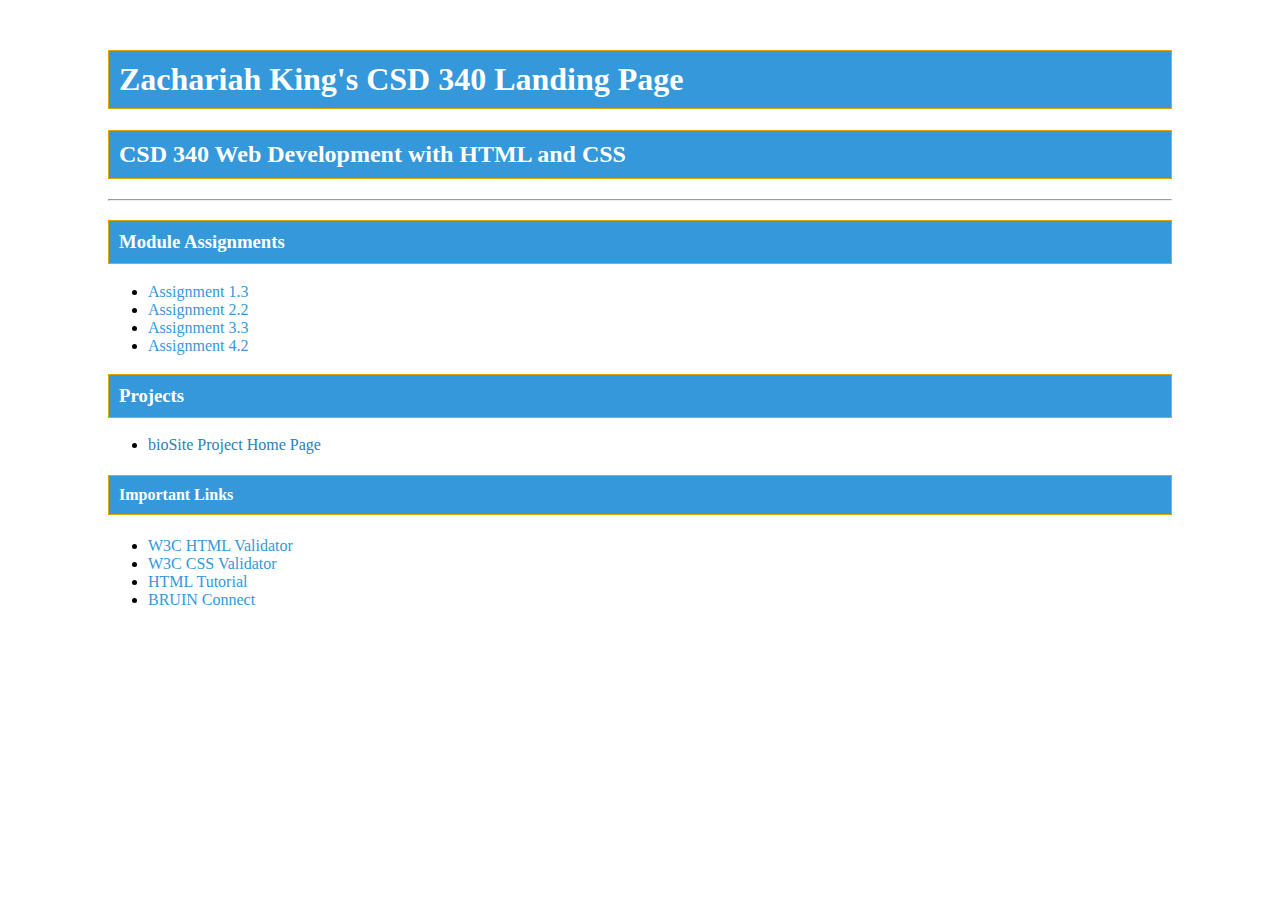
<file: index.html>
<!--
Zachariah King
Assignment 3.2: Github Pages
-->

<!DOCTYPE html>
<html lang="en">
<head>
    <meta charset="UTF-8">
    <meta name="viewport" content="width=device-width, initial-scale=1.0">
    <title>Zachariah King's CSD 340 Landing Page</title>
    <link href="site.css" type="text/css" rel="stylesheet">
</head>
<body>
    <div id="container">
        <h1>Zachariah King's CSD 340 Landing Page</h1>
        <h2>CSD 340 Web Development with HTML and CSS</h2>
        <hr>
        <h3>Module Assignments</h3>
        <ul>
            <li><a href="module-1/King_Mod1_3.html">Assignment 1.3</a></li>
            <li><a href="module-2/King_Mod2_2.html">Assignment 2.2</a></li>
            <li><a href="module-3/King_Mod3_3.html">Assignment 3.3</a></li>
            <li><a href="module-4/King_Mod4_2.html">Assignment 4.2</a></li>
        </ul>
        <h3>Projects</h3>
        <ul>
            <li><a href="">bioSite Project Home Page</a></li>
        </ul>
        <h4>Important Links</h4>
        <ul>
            <li><a href="https://validator.w3.org/">W3C HTML Validator</a></li>
            <li><a href="http://jigsaw.w3.org/css-validator/">W3C CSS Validator</a></li>
            <li><a href="https://www.w3schools.com/html/">HTML Tutorial</a></li>
            <li><a href="https://bruinconnect.bellevue.edu/">BRUIN Connect</a></li>
        </ul>
    </div>
</body>
</html>
</file>
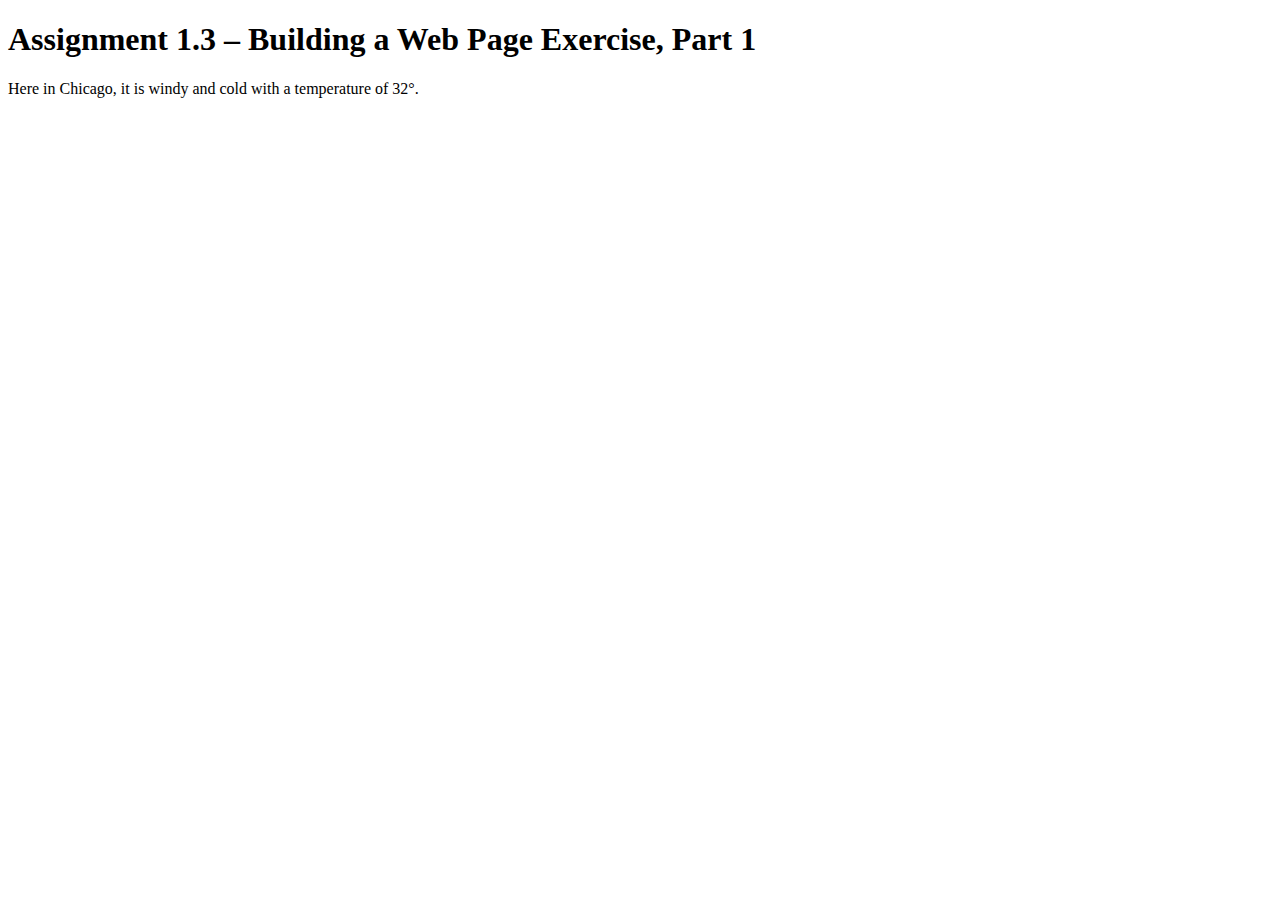
<file: module-1/King_Mod1_3.html>
<!DOCTYPE html>
<html lang="en">
<head>
    <title>CSD 340 Web Development with HTML and CSS</title>
</head>

<body>

<h1>Assignment 1.3 – Building a Web Page Exercise, Part 1</h1>

<p>Here in Chicago, it is windy and cold with a temperature of 32°.</p>


</body>

</html>
</file>
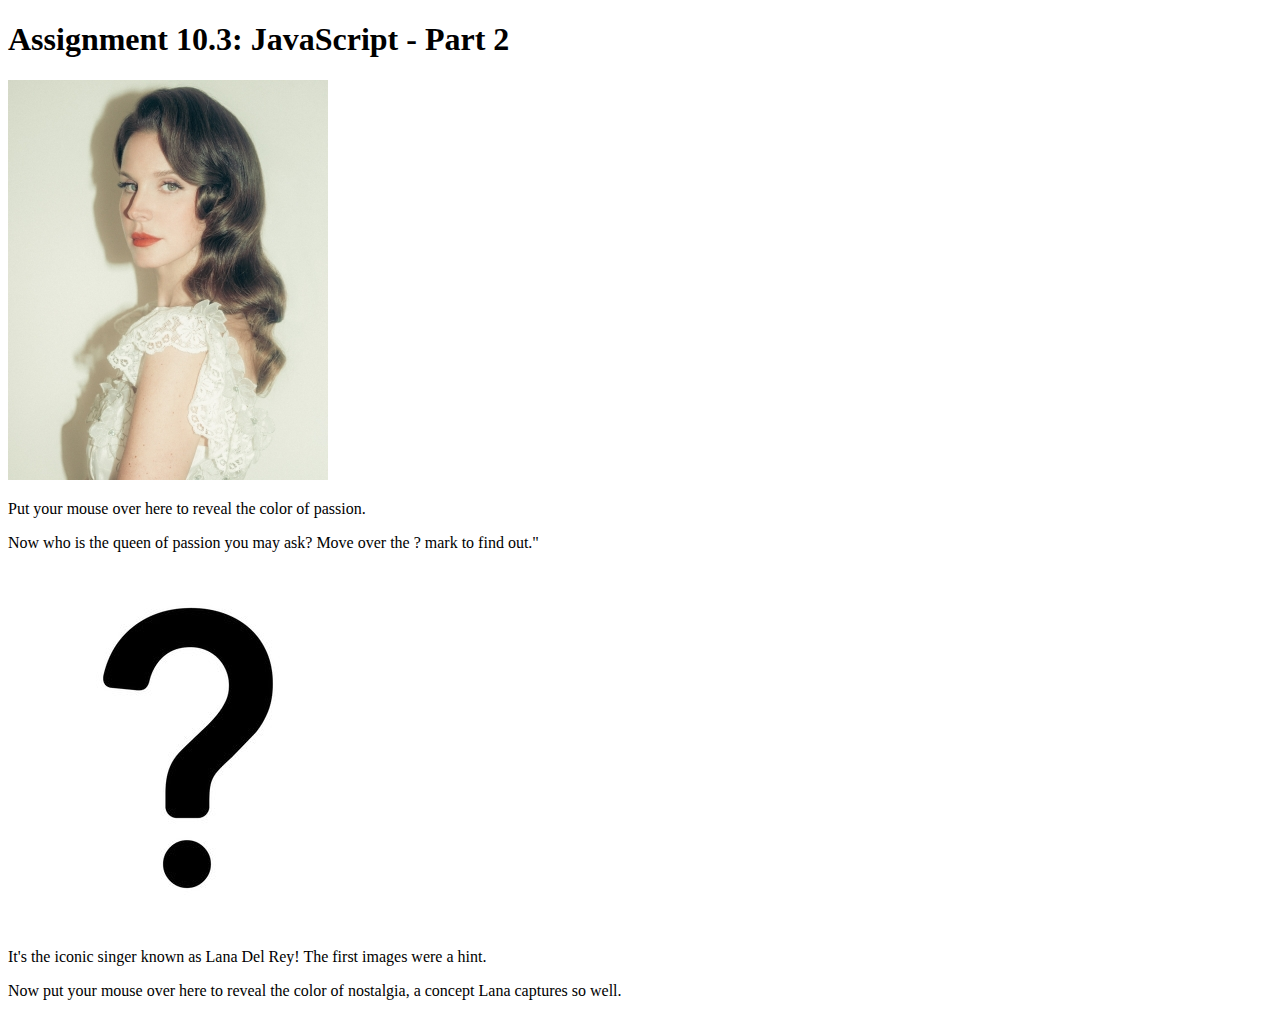
<file: module-10/King_Mod10_3.html>
<!--
Zachariah King
Assignment 10.3
-->

<!DOCTYPE html>
<html lang="en">
<head>
  <meta charset="UTF-8">
  <meta name="viewport" content="width=device-width, initial-scale=1.0">
  <meta name="author" content="Zachariah King">
  <meta name="description" content="Assignment 10.3 – JavaScript - Part 2">
  <script src="King_Mod10_3.js"></script>
  <title>CSD 340 Web Development with HTML and CSS</title>
</head>

<body>
  <h1>Assignment 10.3: JavaScript - Part 2</h1>

  <img src="lana1.jpg" id="image1" 
     onmouseover="newPicture1()" 
     onmouseout="oldPicture1()" 
     onclick="handleImageClick('image1')">

  <p id="text1" onmouseover="newText1()" onmouseout="oldText1()">Put your mouse over here to reveal the color of passion.</p>
  <p>Now who is the queen of passion you may ask? Move over the ? mark to find out."</p>

  <img src="image1.jpg" id="image2" 
     onmouseover="newPicture2()" 
     onmouseout="oldPicture2()" 
     onclick="handleImageClick('image2')">
  
  <p>It's the iconic singer known as Lana Del Rey! The first images were a hint.
  
  <p id="text2" onmouseover="newText2()" onmouseout="oldText2()">Now put your mouse over here to reveal the color of nostalgia, a concept Lana captures so well.</p>

</body>
</html>
</file>
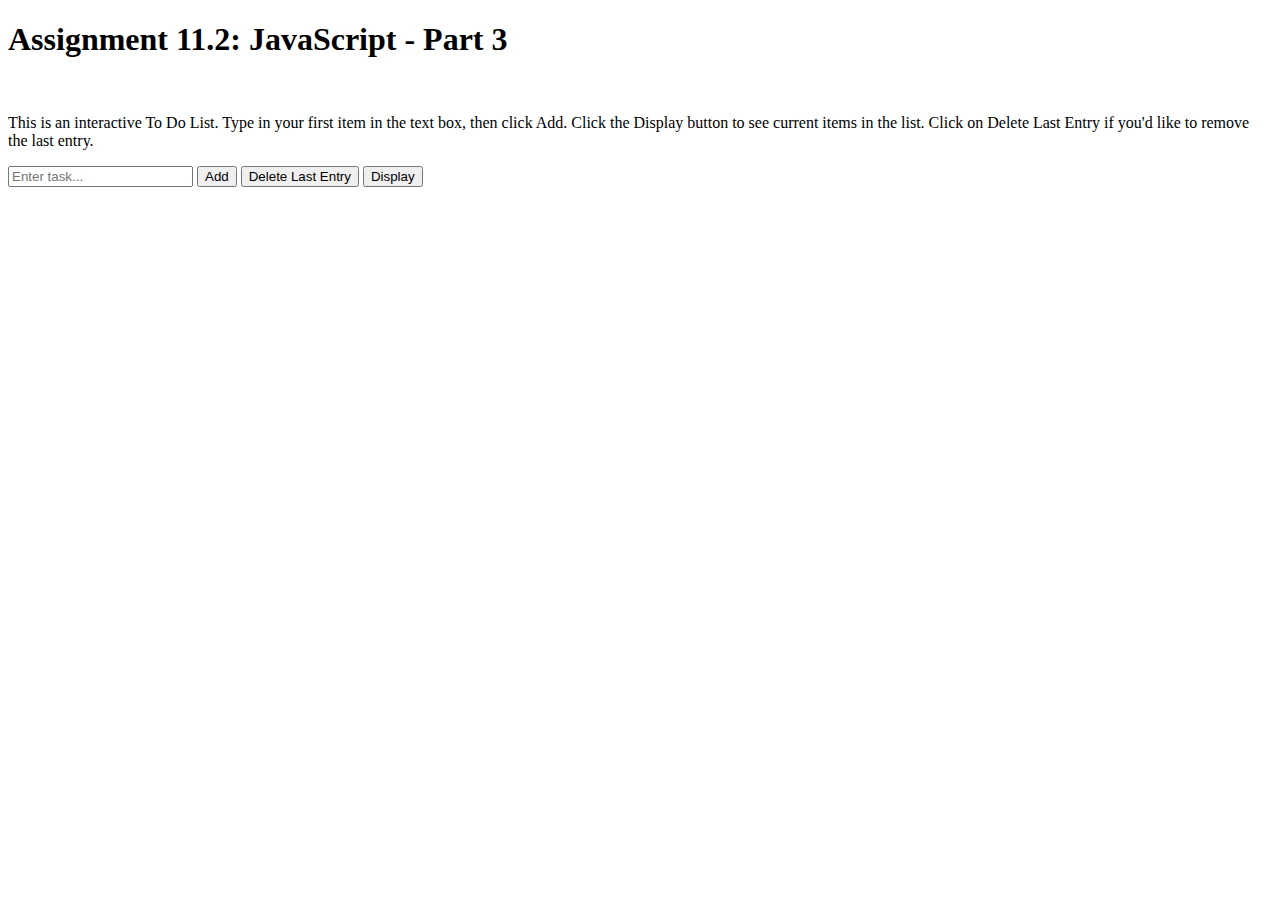
<file: module-11/King_Mod11_2.html>
<!--
Zachariah King
Assignment 11.2
-->

<!DOCTYPE html>
<html lang="en">
<head>
  <meta charset="UTF-8">
  <meta name="viewport" content="width=device-width, initial-scale=1.0">
  <meta name="author" content="Zachariah King">
  <meta name="description" content="Assignment 11.2 – JavaScript - Part 3">
  <title>CSD 340 Web Development with HTML and CSS</title>

  <script>
     let myArray = [];
  
     function addToArray(element) {
        myArray.push(element);
        document.getElementById('inputValue').value = "";
        
        const itemNumber = myArray.length;
        alert(`${element} added as Item ${itemNumber}`);
     }
  
     function deleteLastItem() {
        myArray.pop();
        displayArray();
     }
 
     function displayArray() {
        const displayDiv = document.getElementById("arrayDisplay");
        displayDiv.innerHTML = "";

        myArray.forEach((item, index) => {
           const itemDiv = document.createElement("div");
           itemDiv.textContent = `Item ${index + 1}: ${item}`;
           displayDiv.appendChild(itemDiv);
        });
     }
  </script>

</head>

<body>
  <h1>Assignment 11.2: JavaScript - Part 3</h1>
  <br />

  <p>This is an interactive To Do List. Type in your first item in the text box, then click Add. Click the Display button to see current items in the list. Click on Delete Last Entry if you'd like to remove the last entry.<br /></p>
  
  <input type="text" id="inputValue" placeholder="Enter task...">

  <button onclick="addToArray(document.getElementById('inputValue').value)">Add</button>

  <button onclick="deleteLastItem()">Delete Last Entry</button>

  <button onclick="displayArray()">Display</button>
  
  <div id="arrayDisplay" style="margin-top: 20px;"></div>

</body>
</html>
</file>
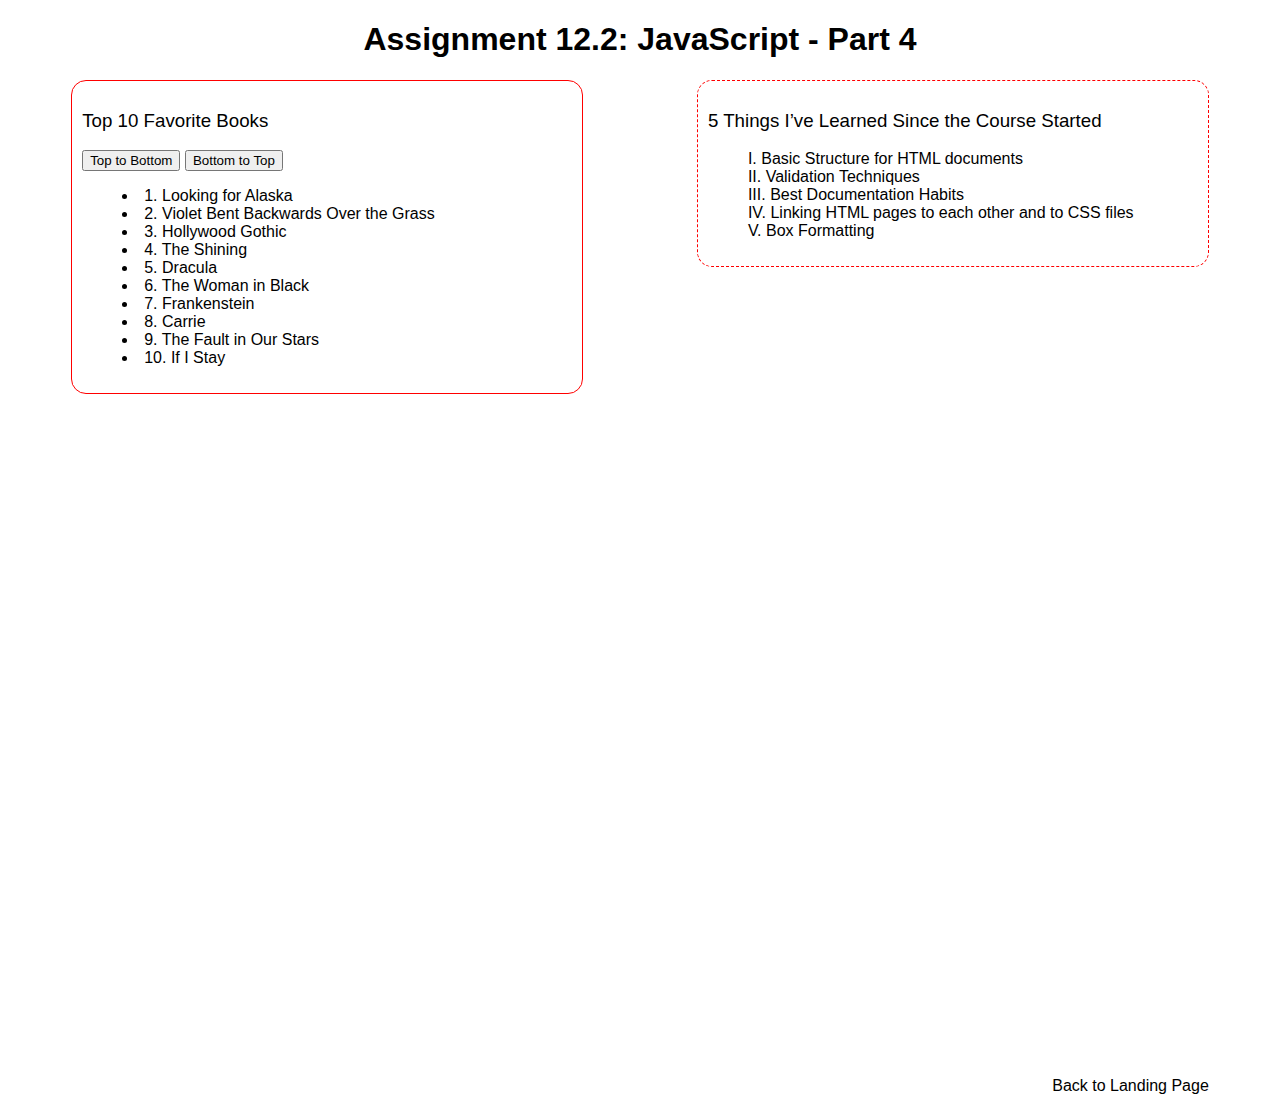
<file: module-12/King_Mod12_2.html>
<!--
Zachariah King
Assignment 12.2
-->

<!DOCTYPE html>
<html lang="en">

<head>
    <meta charset="UTF-8">
    <meta name="viewport" content="width=device-width, initial-scale=1.0">
    <meta name="author" content="Zachariah King">
    <meta name="description" content="Assignment 12.2 – JavaScript, Part 4">
    <link href="King_Mod3_3.css" type="text/css" rel="stylesheet" />
    <title>CSD 340 Development with HTML and CSS</title>
</head>

<body>
  <div id="container">
    <h1>Assignment 12.2: JavaScript - Part 4</h1>

    <div class="side-by-side">
      <div class="left">
        <div class="ordered-wrapper">
          <h3>Top 10 Favorite Books</h3>
          
          <!-- Buttons to control order -->
          <button onclick="displayTopToBottom()">Top to Bottom</button>
          <button onclick="displayBottomToTop()">Bottom to Top</button>

          <ul id="bookList"></ul>
        </div>
      </div>
      
      <div class="right">
        <div class="unordered-wrapper">
          <h3>5 Things I’ve Learned Since the Course Started</h3>
          <ul class="unordered-list">
            <li>Basic Structure for HTML documents</li>
            <li>Validation Techniques</li>
            <li>Best Documentation Habits</li>
            <li>Linking HTML pages to each other and to CSS files</li>
            <li>Box Formatting</li>
          </ul>
        </div>
      </div>
    </div>

    <div class="bottom-link">
      <a href="../index.html">Back to Landing Page</a>
    </div>
  </div>

  <!-- JavaScript section -->
  <script>
  const books = [
    { number: 1, title: "Looking for Alaska" },
    { number: 2, title: "Violet Bent Backwards Over the Grass" },
    { number: 3, title: "Hollywood Gothic" },
    { number: 4, title: "The Shining" },
    { number: 5, title: "Dracula" },
    { number: 6, title: "The Woman in Black" },
    { number: 7, title: "Frankenstein" },
    { number: 8, title: "Carrie" },
    { number: 9, title: "The Fault in Our Stars" },
    { number: 10, title: "If I Stay" }
  ];

  function displayTopToBottom() {
    const list = document.getElementById("bookList");
    list.innerHTML = "";
    const sorted = [...books].sort((a, b) => a.number - b.number);
    sorted.forEach(book => {
      const li = document.createElement("li");
      li.textContent = `${book.number}. ${book.title}`;
      list.appendChild(li);
    });
  }

  function displayBottomToTop() {
    const list = document.getElementById("bookList");
    list.innerHTML = "";
    const sorted = [...books].sort((a, b) => b.number - a.number);
    sorted.forEach(book => {
      const li = document.createElement("li");
      li.textContent = `${book.number}. ${book.title}`;
      list.appendChild(li);
    });
  }

  window.onload = displayTopToBottom;
  </script>
</body>
</html>
</file>
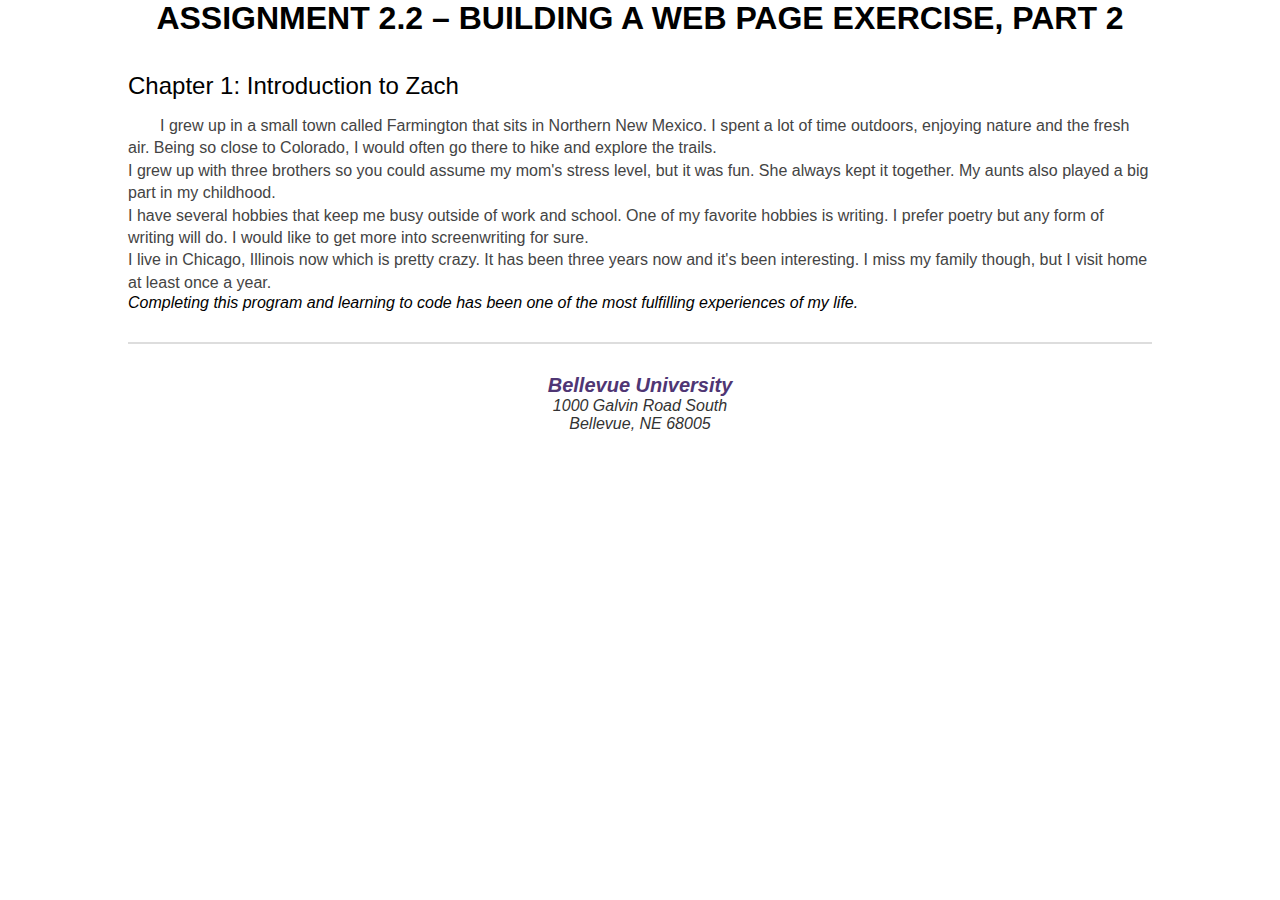
<file: module-2/King_Mod2_2.html>
<!--
Zachariah King
Assignment 2.2
-->

<!DOCTYPE html>
<html lang="en">

<head>
    <meta charset="UTF-8">
    <meta name="viewport" content="width=device-width, initial-scale=1.0">
    <meta name="author" content="Zachariah King">
    <meta name="description" content="Assignment 2.2 – Building a Web Page Exercise, Part 2">
    <link href="King_Mod2_2.css" type="text/css" rel="stylesheet" />
    <title>CSD 340 Development with HTML and CSS</title>
</head>

<body>
    <div id="container">
        <h1>Assignment 2.2 – Building a Web Page Exercise, Part 2</h1>
        
        <h2>Chapter 1: Introduction to Zach</h2>
        
        <p class="intro">I grew up in a small town called Farmington that sits in Northern New Mexico. I spent a lot of time outdoors, enjoying nature and the fresh air. Being so close to Colorado, I would often go there to hike and explore the trails.</p>
        
        <p>I grew up with three brothers so you could assume my mom's stress level, but it was fun. She always kept it together. My aunts also played a big part in my childhood.</p>
        
        <p>I have several hobbies that keep me busy outside of work and school. One of my favorite hobbies is writing. I prefer poetry but any form of writing will do. I would like to get more into screenwriting for sure.</p>
        
        <p>I live in Chicago, Illinois now which is pretty crazy. It has been three years now and it's been interesting. I miss my family though, but I visit home at least once a year.</p>
        
        <span class="sentence">Completing this program and learning to code has been one of the most fulfilling experiences of my life.</span>
        
        <hr />
        
        <address>
            <a href="https://www.bellevue.edu" target="_blank">Bellevue University<br /></a>
            1000 Galvin Road South<br />
            Bellevue, NE 68005<br />
        </address>
    </div>
</body>

</html>
</file>
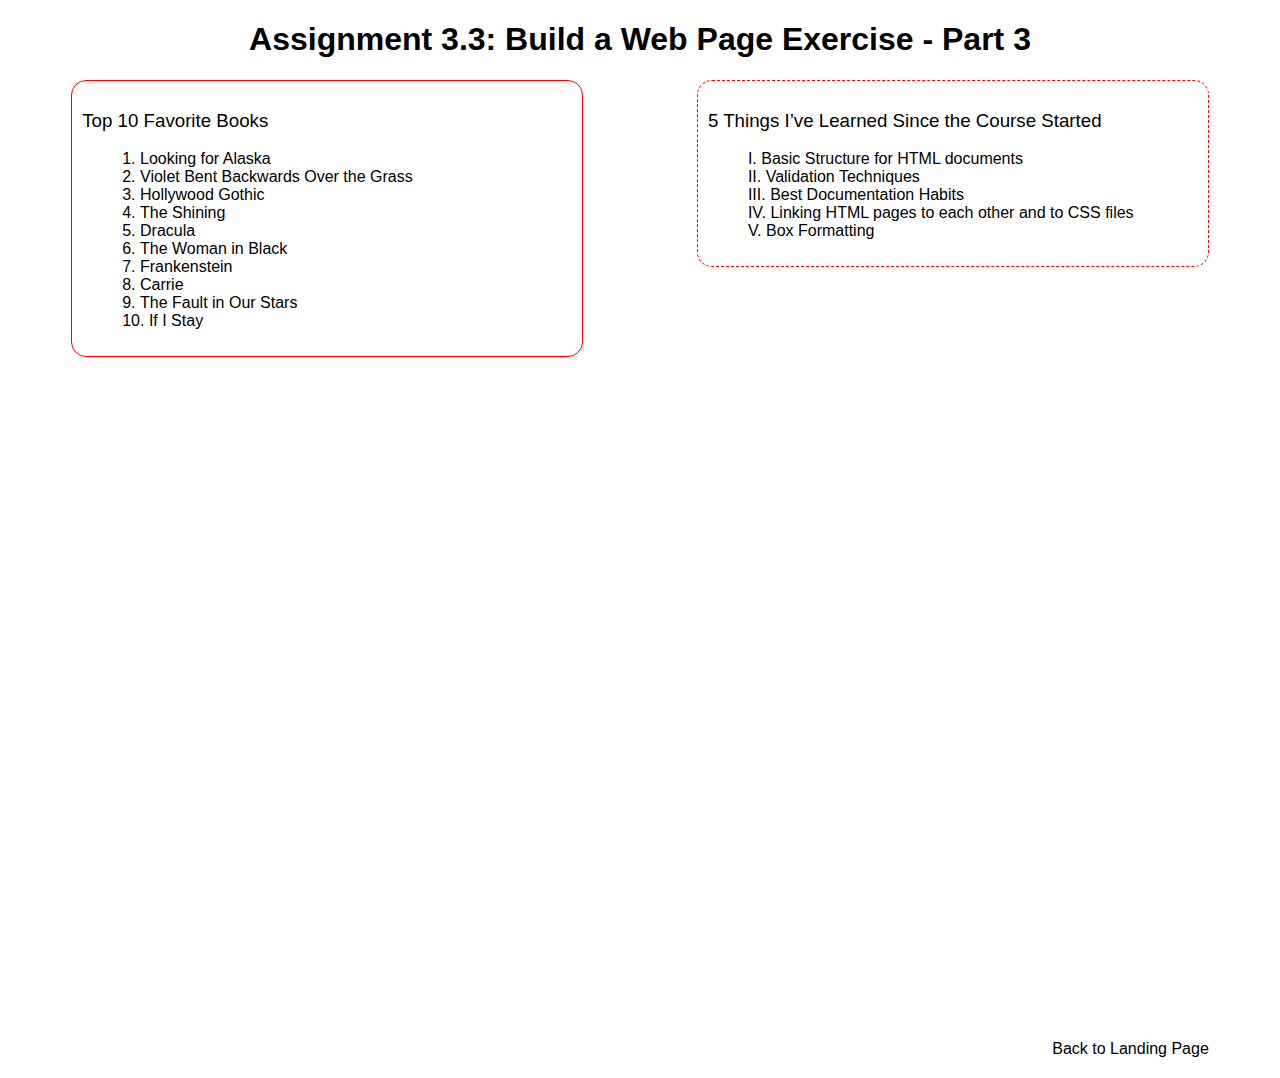
<file: module-3/King_Mod3_3.html>
<!--
Zachariah King
Assignment 3.3
-->

<!DOCTYPE html>
<html lang="en">

<head>
    <meta charset="UTF-8">
    <meta name="viewport" content="width=device-width, initial-scale=1.0">
    <meta name="author" content="Zachariah King">
    <meta name="description" content="Assignment 3.3 – Building a Web Page Exercise, Part 3">
    <link href="King_Mod3_3.css" type="text/css" rel="stylesheet" />
    <title>CSD 340 Development with HTML and CSS</title>
</head>

<body>
  <div id="container">
    <h1>Assignment 3.3: Build a Web Page Exercise - Part 3</h1>

    <div class="side-by-side">
      <div class="left">
        <div class="ordered-wrapper">
          <h3>Top 10 Favorite Books</h3>
          <ol class="ordered-list">
            <li>Looking for Alaska</li>
            <li>Violet Bent Backwards Over the Grass</li>
            <li>Hollywood Gothic</li>
            <li>The Shining</li>
            <li>Dracula</li>
            <li>The Woman in Black</li>
            <li>Frankenstein</li>
            <li>Carrie</li>
            <li>The Fault in Our Stars</li>
            <li>If I Stay</li>
          </ol>
        </div>
      </div>
      <div class="right">
        <div class="unordered-wrapper">
          <h3>5 Things I’ve Learned Since the Course Started</h3>
          <ul class="unordered-list">
            <li>Basic Structure for HTML documents</li>
            <li>Validation Techniques</li>
            <li>Best Documentation Habits</li>
            <li>Linking HTML pages to each other and to CSS files</li>
            <li>Box Formatting</li>
          </ul>
        </div>
      </div>
    </div>

    <div class="bottom-link">
      <a href="../index.html">Back to Landing Page</a>
    </div>
  </div>
</body>
</html>
</file>
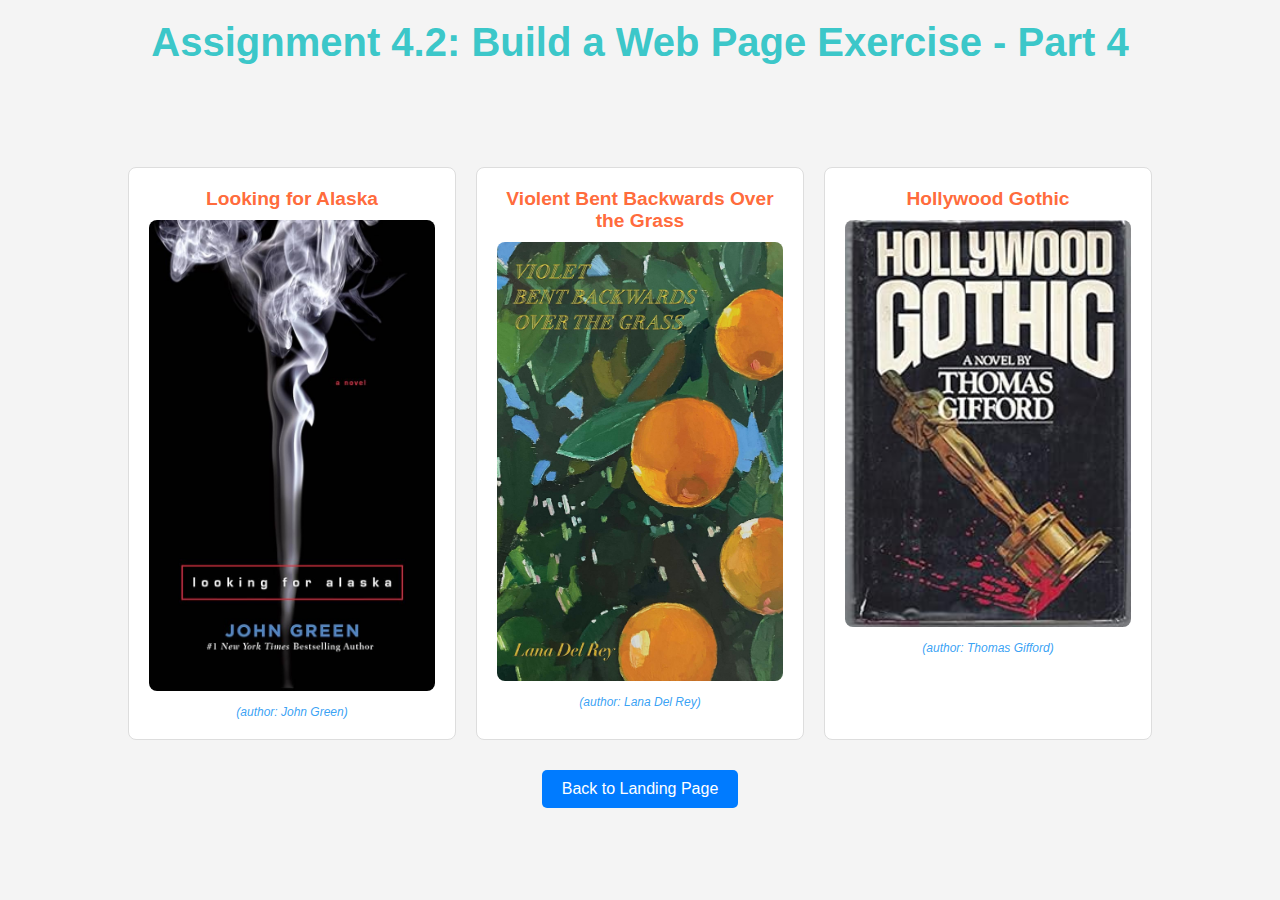
<file: module-4/King_Mod4_2.html>
<!--
Zachariah King
Assignment 4.2
-->

<!DOCTYPE html>
<html lang="en">
<head>
    <meta charset="UTF-8">
    <meta name="viewport" content="width=device-width, initial-scale=1.0">
    <title>CSD 340 Web Development with HTML and CSS</title>
    <link href="King_Mod4_2.css" type="text/css" rel="stylesheet">
</head>
<body>
    <div id="container">
        <!-- Main Title -->
        <h1>Assignment 4.2: Build a Web Page Exercise - Part 4</h1>
        
        <!-- Image Gallery -->
        <div id="image-gallery">
            <!-- Image 1 -->
            <div class="image-item">
                <h3>Looking for Alaska</h3>
                <figure>
                    <img src="images/image1.jpg" alt="Image 1">
                    <figcaption>(author: John Green)</figcaption>
                </figure>
            </div>

            <!-- Image 2 -->
            <div class="image-item">
                <h3>Violent Bent Backwards Over the Grass</h3>
                <figure>
                    <img src="images/image2.jpg" alt="Image 2">
                    <figcaption>(author: Lana Del Rey)</figcaption>
                </figure>
            </div>

            <!-- Image 3 -->
            <div class="image-item">
                <h3>Hollywood Gothic</h3>
                <figure>
                    <img src="images/image3.jpg" alt="Image 3">
                    <figcaption>(author: Thomas Gifford)</figcaption>
                </figure>
            </div>
        </div>
        
        <!-- Link back to the landing/portal page -->
        <a href="../index.html" class="back-link">Back to Landing Page</a>
    </div>
</body>
</html>
</file>
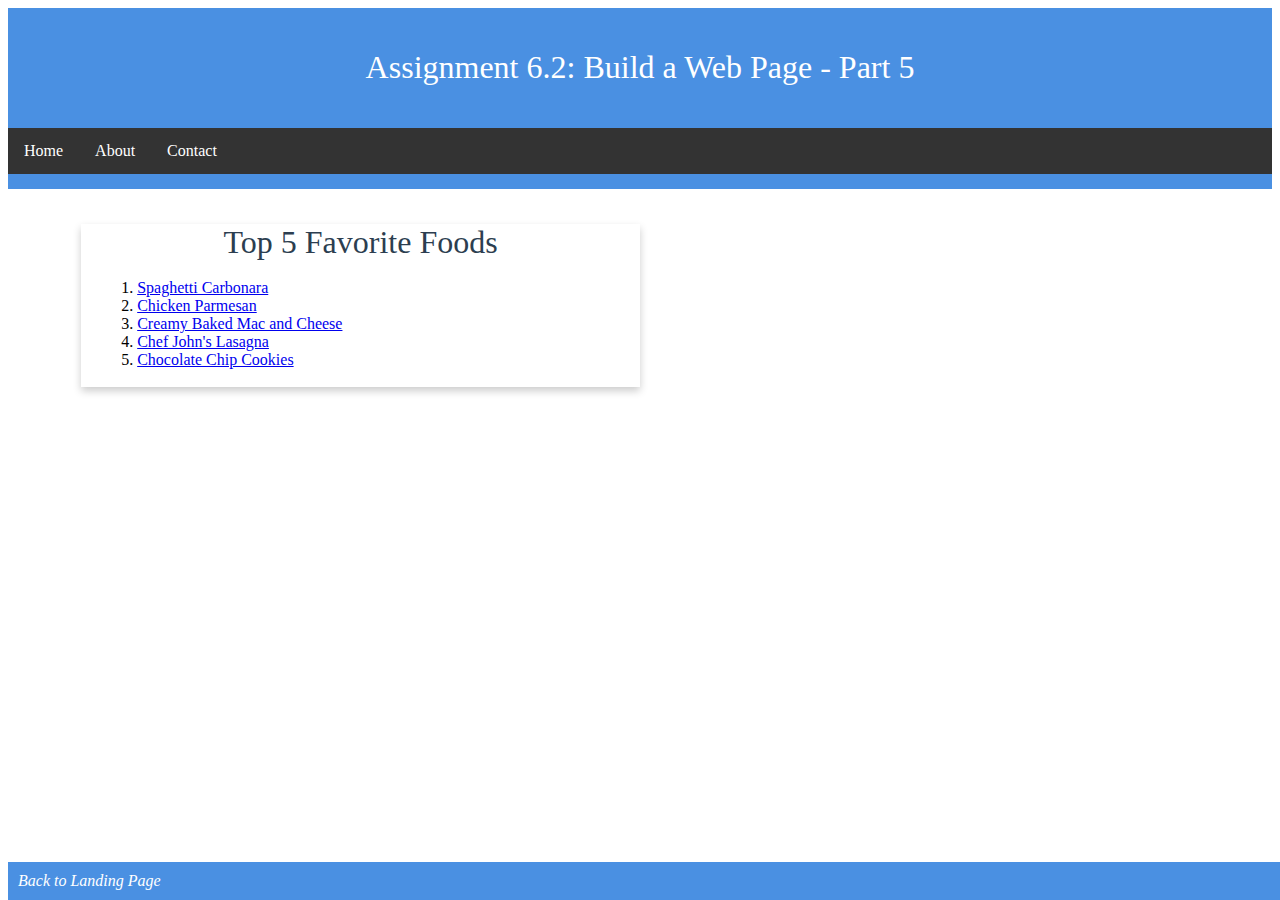
<file: module-6/King_Mod6_2.html>
<!--
Zachariah King
Assignment 6.2
4/13/25
-->

<!DOCTYPE html>
<html lang="en">
<head>
    <meta charset="UTF-8">
    <meta name="viewport" content="width=device-width, initial-scale=1.0">
    <title>CSD 340 Web Development with HTML and CSS</title>
    <link href="King_Mod6_2.css" type="text/css" rel="stylesheet">
</head>
<body>

  <header>
    <h1>Assignment 6.2: Build a Web Page - Part 5</h1>
  </header>

  <div id="navbar">
    <a href="#">Home</a>
    <a href="#">About</a>
    <a href="#">Contact</a>
  </div>

  <div id="container">
    <div class="card">
      <div class="card-title">Top 5 Favorite Foods</div>
      <div class="card-content">
        <ol>
          <li><a href="https://www.simplyrecipes.com/recipes/spaghetti_carbonara/" target="_blank">Spaghetti Carbonara</a></li>
          <li><a href="https://www.delish.com/cooking/recipe-ideas/a22862709/chicken-parmesan-recipe/" target="_blank">Chicken Parmesan</a></li>
          <li><a href="https://www.thechunkychef.com/family-favorite-baked-mac-and-cheese/" target="_blank">Creamy Baked Mac and Cheese</a></li>
          <li><a href="https://www.allrecipes.com/recipe/233661/chef-johns-lasagna/" target="_blank">Chef John's Lasagna</a></li>
          <li><a href="https://sallysbakingaddiction.com/my-favorite-chocolate-chip-cookies/" target="_blank">Chocolate Chip Cookies</a></li>
        </ol>
      </div>
    </div>
  </div>

  <footer>
    <a href="../index.html" class="footer-link">Back to Landing Page</a>
  </footer>

</body>
</html>
</file>
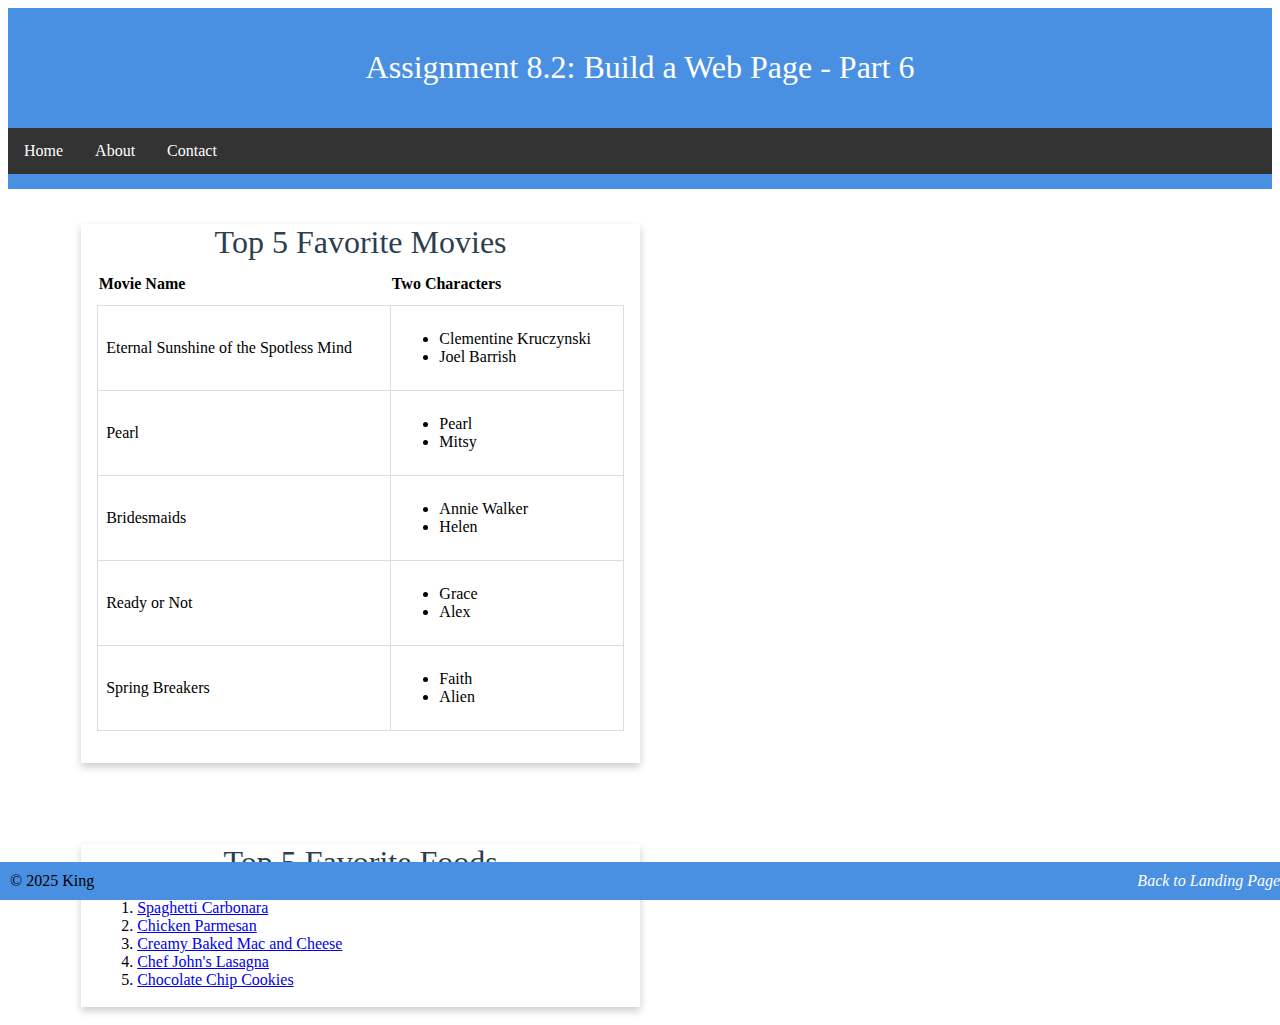
<file: module-8/King_Mod8_2.html>
<!--
Zachariah King
Assignment 8.2
4/20/25
-->

<!DOCTYPE html>
<html lang="en">
<head>
    <meta charset="UTF-8">
    <meta name="viewport" content="width=device-width, initial-scale=1.0">
    <title>CSD 340 Web Development with HTML and CSS</title>
    <link href="King_Mod8_2.css" type="text/css" rel="stylesheet">
</head>
<body>

  <header>
    <h1>Assignment 8.2: Build a Web Page - Part 6</h1>
  </header>

  <div id="navbar">
    <a href="#">Home</a>
    <a href="#">About</a>
    <a href="#">Contact</a>
  </div>

  <div id="container">
    <div class="card">
      <div class="card-title">Top 5 Favorite Movies</div>
      <div class="card-content">
        <table id="movies">
          <thead>
            <tr>
              <th>Movie Name</th>
              <th>Two Characters</th>
            </tr>
          </thead>
          <tbody>
            <tr>
              <td>Eternal Sunshine of the Spotless Mind</td>
              <td>
                <ul>
                  <li>Clementine Kruczynski</li>
                  <li>Joel Barrish</li>
                </ul>
              </td>
            </tr>
            <tr>
              <td>Pearl</td>
              <td>
                <ul>
                  <li>Pearl</li>
                  <li>Mitsy</li>
                </ul>
              </td>
            </tr>
            <tr>
              <td>Bridesmaids</td>
              <td>
                <ul>
                  <li>Annie Walker</li>
                  <li>Helen</li>
                </ul>
              </td>
            </tr>
            <tr>
              <td>Ready or Not</td>
              <td>
                <ul>
                  <li>Grace</li>
                  <li>Alex</li>
                </ul>
              </td>
            </tr>
            <tr>
              <td>Spring Breakers</td>
              <td>
                <ul>
                  <li>Faith</li>
                  <li>Alien</li>
                </ul>
              </td>
            </tr>
          </tbody>
        </table>
      </div>
    </div>
  </div>

  <br><br>

  <div id="container">
    <div class="card">
      <div class="card-title">Top 5 Favorite Foods</div>
      <div class="card-content">
        <ol>
          <li><a href="https://www.simplyrecipes.com/recipes/spaghetti_carbonara/" target="_blank">Spaghetti Carbonara</a></li>
          <li><a href="https://www.delish.com/cooking/recipe-ideas/a22862709/chicken-parmesan-recipe/" target="_blank">Chicken Parmesan</a></li>
          <li><a href="https://www.thechunkychef.com/family-favorite-baked-mac-and-cheese/" target="_blank">Creamy Baked Mac and Cheese</a></li>
          <li><a href="https://www.allrecipes.com/recipe/233661/chef-johns-lasagna/" target="_blank">Chef John's Lasagna</a></li>
          <li><a href="https://sallysbakingaddiction.com/my-favorite-chocolate-chip-cookies/" target="_blank">Chocolate Chip Cookies</a></li>
        </ol>
      </div>
    </div>
  </div>

  <footer class="footer">
  <div class="footer-left">&copy; 2025 King</div>
  <div class="footer-right">
    <a href="../index.html" class="footer-link">Back to Landing Page</a>
  </div>
</footer>

</body>
</html>
</file>
<file: site.css>
/* Zachariah King - site.css */

/* Container Styles */
#container {
    margin-top: 50px;
    margin-left: 100px;
    margin-right: 100px;
}

/* Heading Styles (h1, h2, h3, h4) */
h1, h2, h3, h4 {
    background-color: #3498db; /* Background color */
    color: white; /* Text color */
    border: 1px solid #D6A800; /* Border color */
    padding: 10px; /* Padding for the headings */
}

/* Anchor Tag Styles */
a {
    color: #3498db; /* Color that blends in with the color scheme (blue here) */
    text-decoration: none; /* No underline on the links */
}

/* Anchor Hover Styles */
a:hover {
    color: #2980b9; /* Slightly darker blue for hover effect */
}

/* Anchor Visited Styles */
a:visited {
    color: #2980b9; /* Same color as hover for visited links */
}
</file>
<file: module-12/King_Mod3_3.css>
/* Zachariah King - King_Mod3_3.css */

body {
  font-family: Arial, sans-serif;
}

h1 {
  text-align: center;
}

h3 {
  font-weight: 500;
}

ol, ul {
  font-weight: 300;
  list-style-position: inside;
}

#container {
  width: 90%;
  margin: 0 auto;
}

.side-by-side {
  display: flex;
  justify-content: space-between;
  margin-top: 20px;
}

.left, .right {
  width: 45%;
}

/* Wrappers for title + list */
.ordered-wrapper {
  border: 1px solid red;
  border-radius: 15px;
  padding: 10px;
}

.unordered-wrapper {
  border: 1px dashed red;
  border-radius: 15px;
  padding: 10px;
}

.unordered-wrapper ul {
  list-style-type: upper-roman;
}

.bottom-link {
  width: 100%;
  margin-top: 60%;
  float: right;
  margin-bottom: 20px;
}

.bottom-link a {
  text-decoration: none;
  color: black;
  float: right;
}

.bottom-link a:hover {
  text-decoration: underline;
}
</file>
<file: module-2/King_Mod2_2.css>
/* Zachariah King - King_Mod2_2.css */

/* Set base font size for the entire page */
html, body {
    font-size: 16px;
}

/* Styling for paragraphs */
p {
    font-weight: 400;
    line-height: 1.4em;
    color: #444; /* A dark color for readability */
}

/* Styling for the h1 element */
h1 {
    font-weight: 700;
    text-transform: uppercase;  /* Make the text uppercase */
    text-align: center;         /* Center the text */
    margin-bottom: 20px;
}

/* Styling for the h2 element */
h2 {
    font-weight: 500;
    text-align: left;           /* Align to the left */
    padding-top: 15px;          /* Add padding at the top */
    margin-bottom: 15px;
}

/* Styling for the intro paragraph */
.intro {
    text-indent: 2em;           /* Indent the first line of the paragraph */
}

/* Styling for the sentence class */
.sentence {
    font-style: italic;         /* Make the text italic */
}

/* Styling for the address element */
address {
    text-align: center;         /* Center-align the address */
    font-size: 1rem;            /* Keep font size at normal size */
    color: #333;                /* Dark color for text */
    margin-top: 20px;
}

/* Styling for the website link */
address a {
    font-weight: bold;          /* Make the link bold */
    font-size: 1.25em;          /* Set font size to 1.25em */
    color: #4F3674;             /* Use a deep purple color */
    text-decoration: none;      /* Remove underline */
}

/* Hover and visited pseudo-classes for the website link */
address a:hover {
    text-decoration: underline; /* Underline on hover */
    background-color: #D6A800;  /* Background color on hover */
}

address a:visited {
    color: #8A4B97;             /* Change color after visit */
}

/* Horizontal rule styling */
hr {
    border: 1px solid #ddd;
    margin: 30px 0;
}

/* General styling for container */
#container {
    width: 80%;
    margin: 0 auto;
    font-family: Arial, sans-serif;
}

/* General reset to remove margins and padding */
* {
    margin: 0;
    padding: 0;
    box-sizing: border-box;
}
</file>
<file: module-3/King_Mod3_3.css>
/* Zachariah King - King_Mod3_3.css */

body {
  font-family: Arial, sans-serif;
}

h1 {
  text-align: center;
}

h3 {
  font-weight: 500;
}

ol, ul {
  font-weight: 300;
  list-style-position: inside;
}

#container {
  width: 90%;
  margin: 0 auto;
}

.side-by-side {
  display: flex;
  justify-content: space-between;
  margin-top: 20px;
}

.left, .right {
  width: 45%;
}

/* Wrappers for title + list */
.ordered-wrapper {
  border: 1px solid red;
  border-radius: 15px;
  padding: 10px;
}

.unordered-wrapper {
  border: 1px dashed red;
  border-radius: 15px;
  padding: 10px;
}

.unordered-wrapper ul {
  list-style-type: upper-roman;
}

.bottom-link {
  width: 100%;
  margin-top: 60%;
  float: right;
  margin-bottom: 20px;
}

.bottom-link a {
  text-decoration: none;
  color: black;
  float: right;
}

.bottom-link a:hover {
  text-decoration: underline;
}
</file>
<file: module-6/King_Mod6_2.css>
/*
Zachariah King
Mod6_2_css
4/13/25
*/

/* Header Styles */
header {
  background-color: #4a90e2; /* Blue tone to match landing page */
  color: white;
  padding: 20px;
  text-align: center;
}

h1 {
  font-weight: 400;
}

/* Navbar Styles */
#navbar {
  overflow: hidden;
  background-color: #333;
  border-bottom: 15px solid #4a90e2;
}

#navbar a {
  float: left;
  display: block;
  color: white;
  text-align: center;
  padding: 14px 16px;
  text-decoration: none;
}

#navbar a:hover {
  background-color: #575757;
  color: #ffcc00; /* Example hover color */
}

/* Container Styles */
#container {
  margin-top: 2%;
  margin-left: 5%;
  margin-right: 5%;
  padding: 10px;
}

/* Card Styles */
.card {
  box-shadow: 0 4px 8px 0 rgba(0, 0, 0, 0.2);
  transition: 0.3s;
  width: 50%;
}

.card:hover {
  box-shadow: 0 8px 16px 0 rgba(0, 0, 0, 0.2);
}

.card-title {
  text-align: center;
  font-size: 2em;
  color: #2c3e50;
  font-weight: 400;
}

.card-content {
  padding: 2px 16px;
}

/* Footer Styles */
footer {
  background-color: #4a90e2; /* Same as header */
  position: absolute;
  bottom: 0;
  width: 100%;
  padding: 10px;
}

footer p {
  color: white;
  font-weight: 400;
  float: right;
  padding-right: 10px;
  font-style: italic;
}

footer a {
  text-decoration: none;
  color: white;
  font-style: italic;
}

footer a:hover {
  text-decoration: underline;
}
</file>
<file: module-8/King_Mod8_2.css>
/*
Zachariah King
Mod8_2_css
4/20/25
*/

/* Header Styles */
header {
  background-color: #4a90e2; /* Blue tone to match landing page */
  color: white;
  padding: 20px;
  text-align: center;
}

h1 {
  font-weight: 400;
}

/* Navbar Styles */
#navbar {
  overflow: hidden;
  background-color: #333;
  border-bottom: 15px solid #4a90e2;
}

#navbar a {
  float: left;
  display: block;
  color: white;
  text-align: center;
  padding: 14px 16px;
  text-decoration: none;
}

#navbar a:hover {
  background-color: #575757;
  color: #ffcc00; /* Example hover color */
}

/* Container Styles */
#container {
  margin-top: 2%;
  margin-left: 5%;
  margin-right: 5%;
  padding: 10px;
}

/* Card Styles */
.card {
  box-shadow: 0 4px 8px 0 rgba(0, 0, 0, 0.2);
  transition: 0.3s;
  width: 50%;
}

.card:hover {
  box-shadow: 0 8px 16px 0 rgba(0, 0, 0, 0.2);
}

.card-title {
  text-align: center;
  font-size: 2em;
  color: #2c3e50;
  font-weight: 400;
}

.card-content {
  padding: 2px 16px;
}

/* Table Styles */
#movies {
  border-collapse: collapse;
  width: 100%;
  margin-bottom: 30px;
}

#movies th {
  padding-top: 12px;
  padding-bottom: 12px;
  text-align: left;
}

#movies td {
  border: 1px solid #ddd;
  padding: 8px;
}

/* Footer styling */
footer {
  position: fixed; /* changed from absolute */
  left: 0;
  bottom: 0;
  width: 100%;
  display: flex;
  justify-content: space-between;
  align-items: center;
  padding: 10px;
  background-color: #4a90e2; /* Same as header */
}

.footer-right {
  color: white;
  font-weight: 400;
  float: right;
  padding-right: 10px;
  font-style: italic;
}

footer a {
  text-decoration: none;
  color: white;
  font-style: italic;
}

footer a:hover {
  text-decoration: underline;
}

/* Container div styling */
.container {
  margin: 2% 5% 100px 5%; /* top right bottom left */
}
</file>
<file: module-4/King_Mod4_2.css>
/* Zachariah King - King_Mod4_2.css */

/* Apply a reset to the margin and padding for all elements */
* {
    margin: 0;
    padding: 0;
    box-sizing: border-box;
}

/* Set the body background and default font */
body {
    font-family: Arial, sans-serif;
    background-color: #f4f4f4;
}

/* Center the main container and add a width */
#container {
    width: 80%;
    margin: 0 auto;
    text-align: center;
}

/* Style the h1 heading */
h1 {
    font-size: 2.5em;
    color: rgba(34, 193, 195, 0.9); /* Change color using rgba */
    margin-top: 20px;
}

/* Style the image gallery using CSS Grid */
#image-gallery {
    display: grid;
    grid-template-columns: repeat(3, 1fr); /* 3 equal columns */
    gap: 20px;
    margin-top: 10%; /* Margin top for the gallery */
}

/* Style each image item */
.image-item {
    background-color: #fff;
    padding: 20px;
    border: 1px solid #ddd;
    border-radius: 8px;
}

/* Center the h3 titles of each image item */
.image-item h3 {
    font-size: 1.2em;
    color: rgba(255, 87, 34, 0.9); /* Apply rgba color to h3 */
    text-align: center; /* Center the h3 text */
    margin-bottom: 10px;
}

/* Style the figure tag for centering images */
figure {
    text-align: center; /* Center the figure content */
}

/* Style the images inside the figure tag */
figure img {
    width: 100%;
    height: auto;
    border-radius: 8px;
}

/* Style the figcaption text */
figcaption {
    font-style: italic;
    font-size: 0.75em;
    color: rgba(33, 150, 243, 0.9); /* Apply rgba color to the figcaption */
    margin-top: 10px;
}

/* Style the back-link button */
.back-link {
    display: inline-block;
    margin-top: 30px;
    padding: 10px 20px;
    background-color: #007BFF;
    color: white;
    text-decoration: none;
    border-radius: 5px;
}

.back-link:hover {
    background-color: #0056b3;
}
</file>
